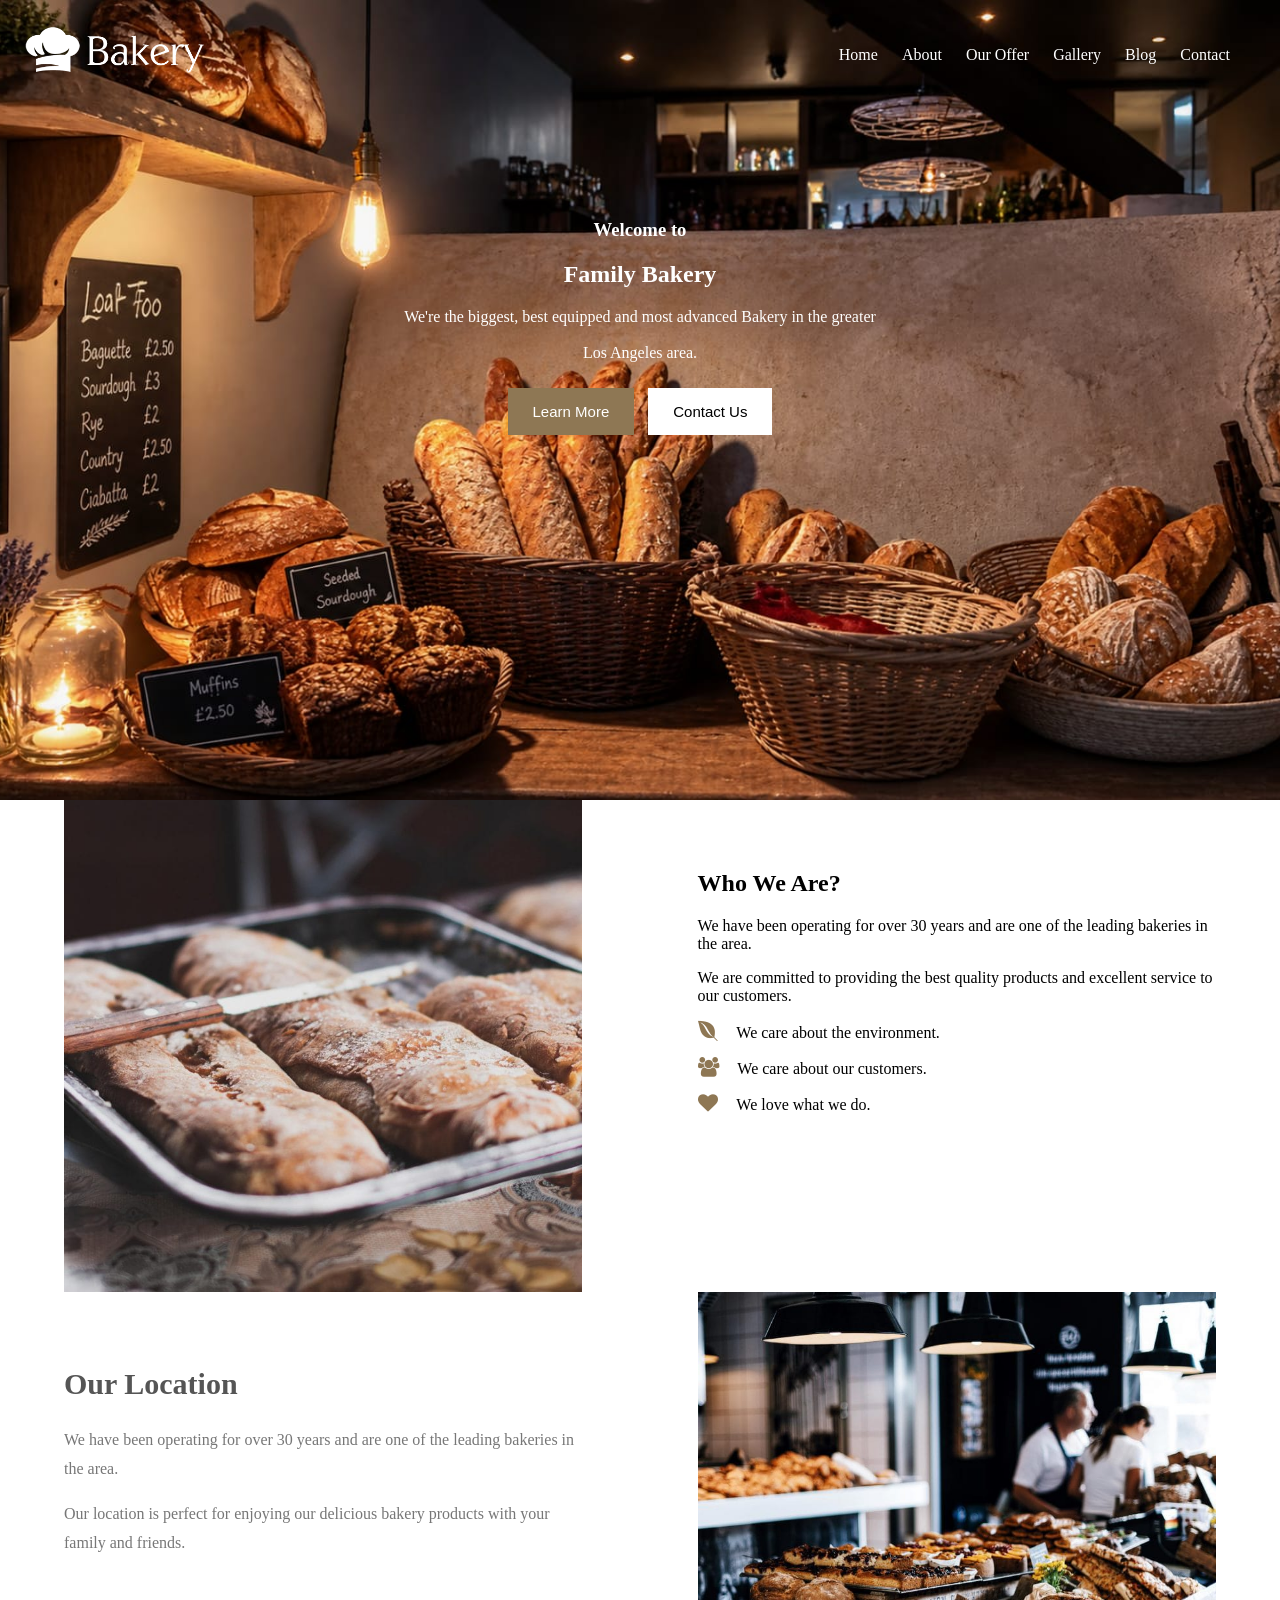
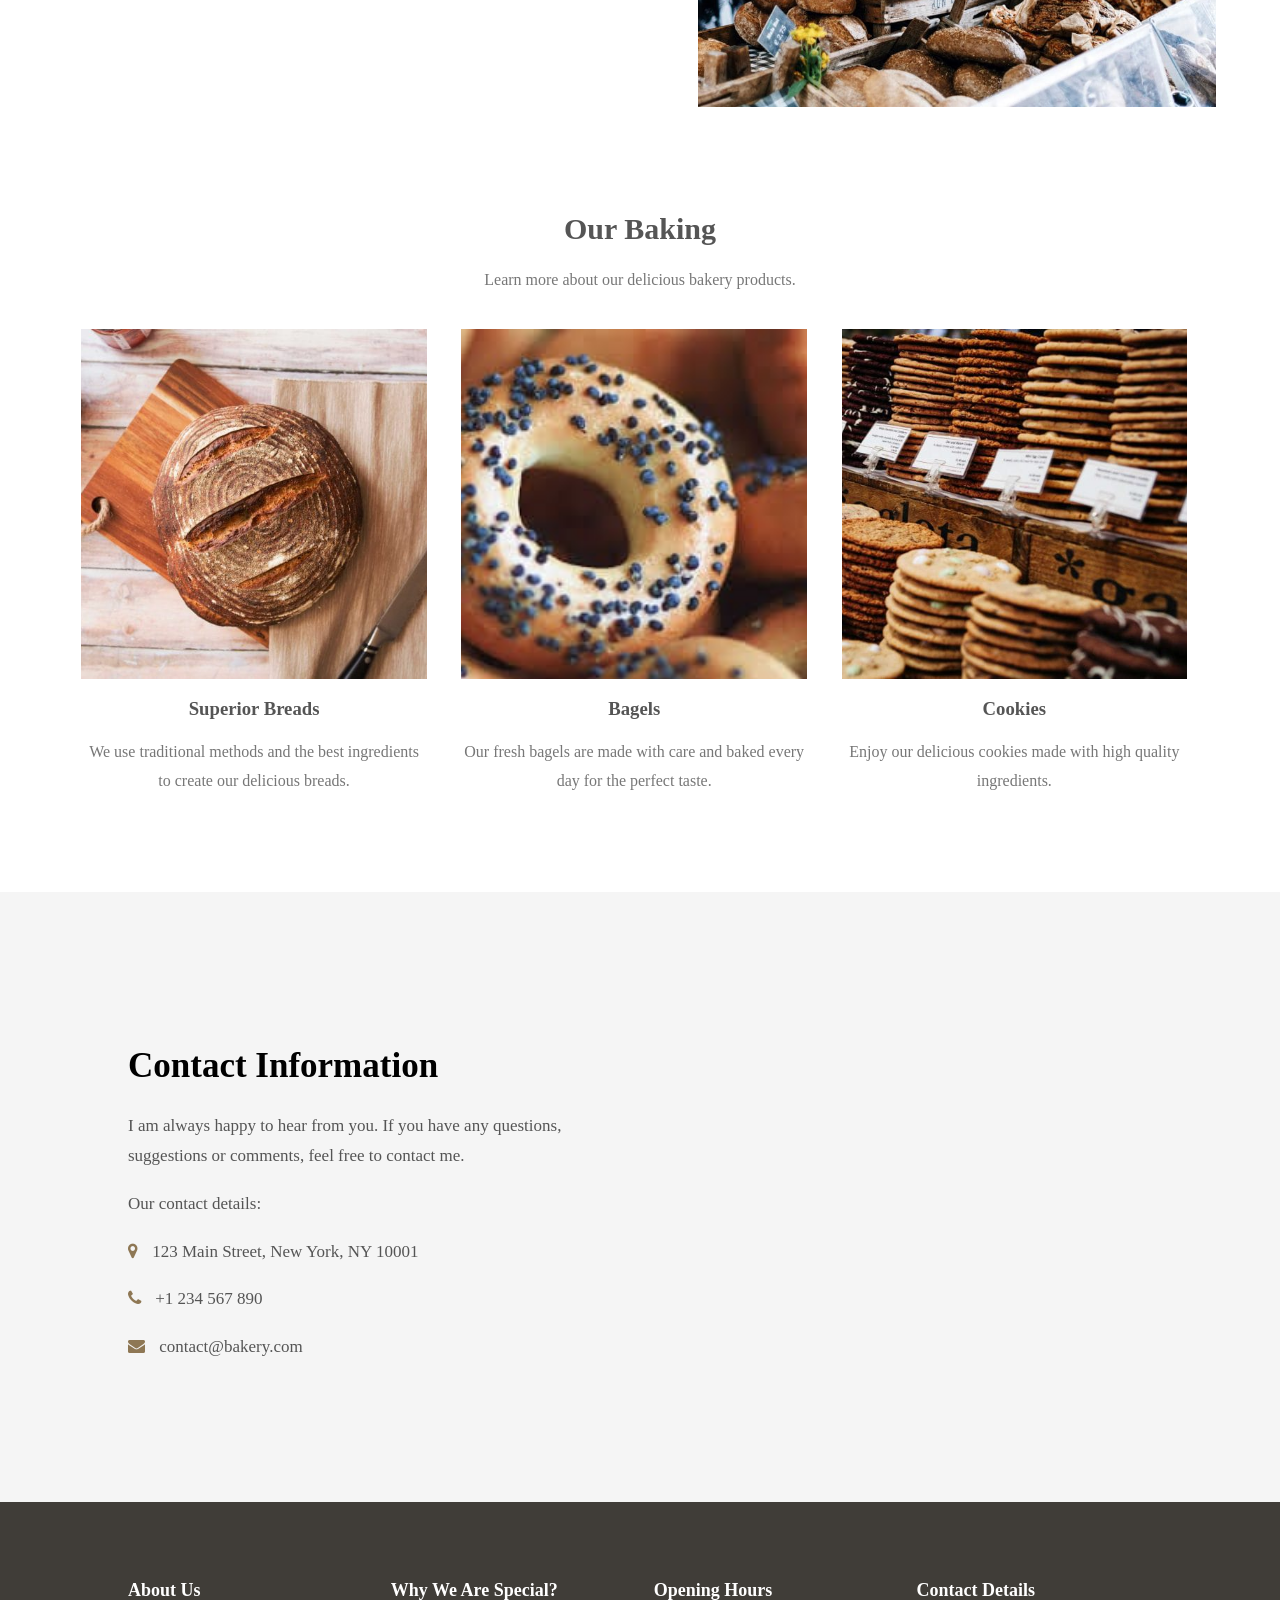
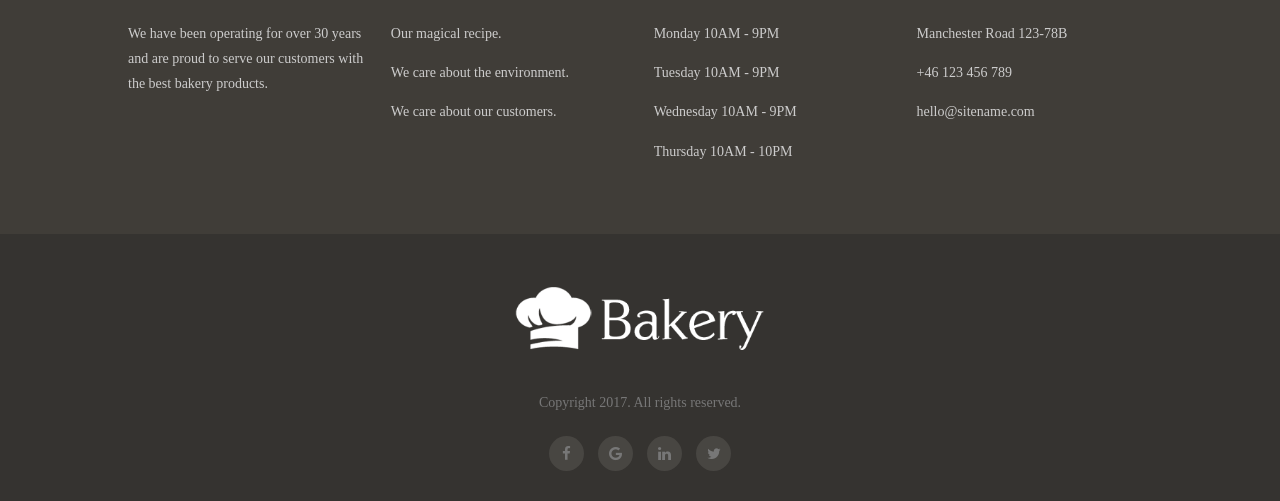
<file: Frontend_Sessions/Session4/index.html>
<!DOCTYPE html>
<html lang="en">
<head>
    <meta charset="UTF-8">
    <meta name="viewport" content="width=device-width, initial-scale=1.0">
    <title>Document</title>
    <link rel="stylesheet" href="style.css">
    <link rel="stylesheet" href="https://cdnjs.cloudflare.com/ajax/libs/font-awesome/4.7.0/css/font-awesome.min.css">
</head>
<body>
    <section class="hero">
        <img class="logo" src="img/bakery-light-1.png" alt="logo badery">
        <div class="container">
        <h3>Welcome to</h3>
        <h1>Family Bakery</h1>
        <p>We're the biggest, best equipped and most advanced Bakery in the greater <br> <br> Los Angeles area.</p>

        <button>Learn More</button>
        <button>Contact Us</button>

        </div>

        <div class="navbar">

            <ul>

                <li>Home</li>
                <li>About</li>
                <li>Our Offer</li>
                <li>Gallery</li>
                <li>Blog</li>
                <li>Contact</li>
            </ul>
        </div>
    </section>



<section class="who-we-are">

    <div class="image">
        <img src="img/bread-product.jpeg" alt="Bread">
    </div>

    <div class="text">
        <h2>Who We Are?</h2>

        <p>
            We have been operating for over 30 years and are one of the
            leading bakeries in the area.
        </p>

        <p>
            We are committed to providing the best quality products
            and excellent service to our customers.
        </p>

        <ul>
            <li>
                <i class="fa fa-envira"></i>
                <span>We care about the environment.</span>
            </li>

            <li>
                <i class="fa fa-users"></i>
                <span>We care about our customers.</span>
            </li>

            <li>
                <i class="fa fa-heart"></i>
                <span>We love what we do.</span>
            </li>
        </ul>

    </div>

</section>


<section class="our-location">

    <div class="location-text">
        <h2>Our Location</h2>

        <p>
            We have been operating for over 30 years and are one of the
            leading bakeries in the area.
        </p>

        <p>
            Our location is perfect for enjoying our delicious bakery
            products with your family and friends.
        </p>
    </div>

    <div class="location-image">
        <img src="img/bakery-container.jpeg" alt="Our Location">
    </div>

</section>


<section class="our-baking">

    <div class="baking-header">
        <h2>Our Baking</h2>
        <p>
            Learn more about our delicious bakery products.
        </p>
    </div>

    <div class="baking-items">

        <div class="baking-item">
            <img src="img/sample-of-breads.jpeg" alt="Bread">
            <h3>Superior Breads</h3>
            <p>
                We use traditional methods and the best ingredients
                to create our delicious breads.
            </p>
        </div>

        <div class="baking-item">
            <img src="img/Donates.jpeg" alt="Bagels">
            <h3>Bagels</h3>
            <p>
                Our fresh bagels are made with care and baked every day
                for the perfect taste.
            </p>
        </div>

        <div class="baking-item">
            <img src="img/Bakery-products.jpeg" alt="Cookies">
            <h3>Cookies</h3>
            <p>
                Enjoy our delicious cookies made with high quality
                ingredients.
            </p>
        </div>

    </div>

</section>
<section class="contact">
    <div class="contact-info">
        <h2>Contact Information</h2>

        <p>
            I am always happy to hear from you. If you have any questions,
            suggestions or comments, feel free to contact me.
        </p>

        <p>Our contact details:</p>


<p><i class="fa fa-map-marker"></i> 123 Main Street, New York, NY 10001</p>

<p><i class="fa fa-phone"></i> +1 234 567 890</p>

<p><i class="fa fa-envelope"></i> contact@bakery.com</p>

    </div>
<iframe
        src="https://www.google.com/maps?q=Manchester%20UK&output=embed"
        width="50%"
        height="400"
        style="border:0;"
        allowfullscreen=""
        loading="lazy">
    </iframe>

</section>


</section>



<footer class="footer">

    <div class="footer-content">

        <div class="footer-item">
            <h3>About Us</h3>
            <p>
                We have been operating for over 30 years and are proud
                to serve our customers with the best bakery products.
            </p>
        </div>

        <div class="footer-item">
            <h3>Why We Are Special?</h3>
            <p>Our magical recipe.</p>
            <p>We care about the environment.</p>
            <p>We care about our customers.</p>
        </div>

        <div class="footer-item">
            <h3>Opening Hours</h3>
            <p>Monday 10AM - 9PM</p>
            <p>Tuesday 10AM - 9PM</p>
            <p>Wednesday 10AM - 9PM</p>
            <p>Thursday 10AM - 10PM</p>
        </div>

        <div class="footer-item">
            <h3>Contact Details</h3>
            <p>Manchester Road 123-78B</p>
            <p>+46 123 456 789</p>
            <p>hello@sitename.com</p>
        </div>

    </div>

</footer>


<div class="bottom-footer">

    <img src="img/bakery-light-1.png" alt="Bakery">

    <p>Copyright 2017. All rights reserved.</p>

    <div class="social-icons">
        <i class="fa fa-facebook"></i>
        <i class="fa fa-google"></i>
        <i class="fa fa-linkedin"></i>
        <i class="fa fa-twitter"></i>
    </div>

</div>


</body>
</html>
</file>
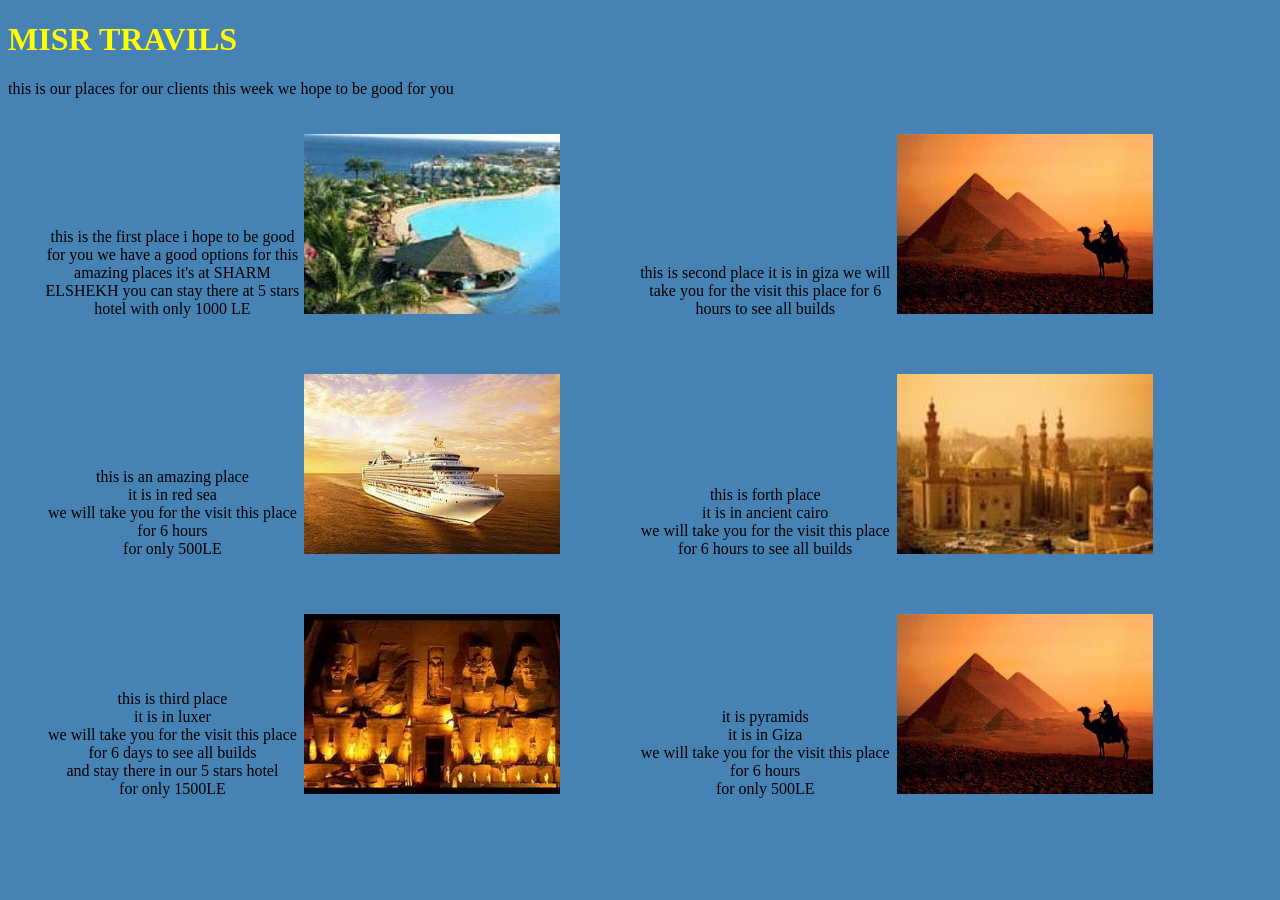
<file: Frontend_Sessions/Session1/Tasks/Task1/index.html>
<!DOCTYPE html>
<html lang="en">
<head>
    <meta charset="UTF-8">
    <meta name="viewport" content="width=device-width, initial-scale=1.0">
    <title>HTML Page</title>
    <link rel="stylesheet" href="style.css">
</head>
<body> 
    
    
    <!--               Header / Hero Section                  -->
   
    <header>
        <h1>MISR TRAVILS</h1>
        <p>
            this is our places for our clients this week
            we hope to be good for you
        </p>
    </header>

        <!--                  Places Section                      -->
    <main class="places-container">

        <!-- Place 1: Sharm El Sheikh -->
        <div class="place">
            <p>
                this is the first place
                i hope to be good for you
                we have a good options for this amazing places
                it's at SHARM ELSHEKH
                you can stay there at 5 stars hotel
                with only 1000 LE
            </p>
            <img src ="images/sharm-el-sheikh.jpg.jpeg" alt="Sharm El Sheikh">
        </div>

               <!--      Place 2: Giza    -->
        <div class="place">
            <p>
                this is second place
                it is in giza
                we will take you for the visit this place
                for 6 hours to see all builds
            </p>
            <img src="images/giza-pyramids.jpg.jpeg" alt="Giza Tour">
        </div>

                <!--     Place 3: Red Sea     -->
        <div class="place">
            <p>
                this is an amazing place<br>
                it is in red sea<br>
                we will take you for the visit this place<br>
                for 6 hours<br>
                for only 500LE
            </p>
            <img src="images/red-sea-resort.jpg.jpeg" alt="Red Sea">
        </div>

                <!--         Place 4: Ancient Cairo       -->
        <div class="place">
            <p>
                this is forth place<br>
                it is in ancient cairo<br>
                we will take you for the visit this place<br>
                for 6 hours to see all builds
            </p>
            <img src="images/ancient-cairo.jpg.jpeg" alt="Ancient Cairo">
        </div>

                  <!--       Place 5: Luxor             -->
        <div class="place">
            <p>
                this is third place<br>
                it is in luxer<br>
                we will take you for the visit this place<br>
                for 6 days to see all builds<br>
                and stay there in our 5 stars hotel<br>
                for only 1500LE
            </p>
            <img src="images/luxor-temple.jpg.jpeg" alt="Luxor">
        </div>


                  <!--     Place 6: Pyramids       -->
        <div class="place">
            <p>
                it is pyramids<br>
                it is in Giza<br>
                we will take you for the visit this place<br>
                for 6 hours<br>
                for only 500LE
            </p>
            <img src="images/giza-pyramids.jpg.jpeg" alt="Pyramids">
        </div>

    </main>
            <!--      End Places Section       -->

</body>

</html>
</file>
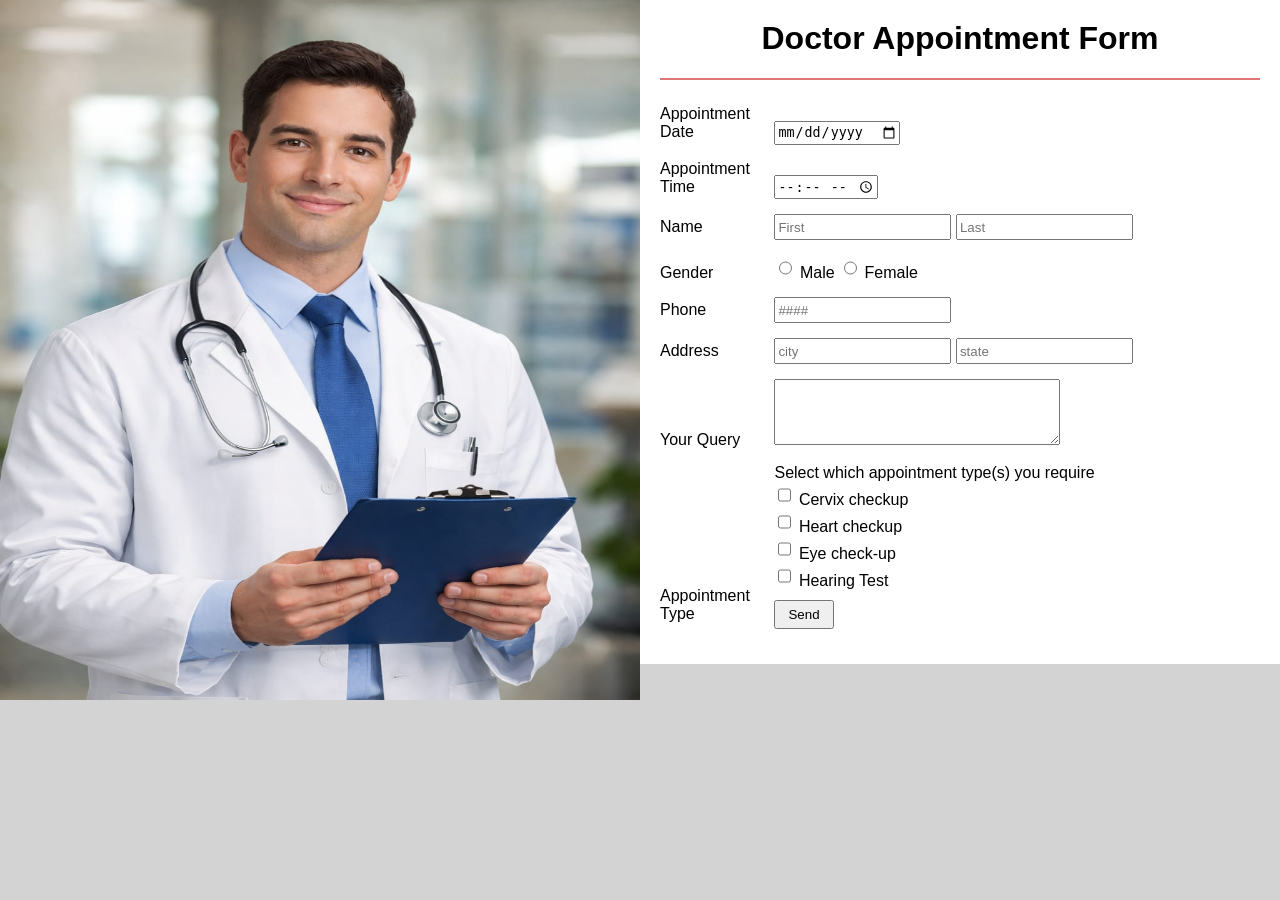
<file: Frontend_Sessions/Session1/Tasks/Task2/index.html>
<!DOCTYPE html>
<html lang="en">
<head>

    <meta charset="UTF-8">
    <meta name="viewport" content="width=device-width, initial-scale=1.0">
    <title>Doctor Appointment Form</title>
    <link rel="stylesheet" href="style.css">

</head>

<body>
                             <!-- Doctor Image -->


<div class="photo">
    <img src="images/doctor-image.jpg.jpeg" alt="Doctor">
</div>

                                <!--Appointment Form -->

<main class="Form-container">

                               <!--Appointment Title -->
     <h1>Doctor Appointment Form</h1>
    <hr>

                               <!--Appointment Date -->
<div class="form-row">

    <label>Appointment Date</label>
    <input type="date">

</div>
                            <!--Appointment Date -->
<div class="form-row">

<label>Appointment Time</label>
<input type="time">

</div>

                         <!--Naming Defination -->

<div class="form-row">
    <label>Name</label>
    <input type="text" placeholder="First">
    <input type="text" placeholder="Last">
</div>
                            <!--Gender -->
<div class="form-row">
    <label>Gender</label>
    <input type="radio" name="gender"> Male
    <input type="radio" name="gender"> Female
</div>
                               <!--Phone -->
<div class="form-row">
    <label>Phone</label>
    <input type="tel" placeholder="####">
</div>
                                <!--Address -->
<div class="form-row">
    <label>Address</label>
    <input type="text" placeholder="city">
    <input type="text" placeholder="state">
</div>

                                     <!--Query -->

       <div class="form-row">


    <label>Your Query</label>
    <textarea></textarea>

</div> 

                             <!--     Appointment Type      -->


<div class="form-row">
    <label>Appointment Type</label>

    <div>
        Select which appointment type(s) you require
        <br>

        <input type="checkbox"> Cervix checkup
        <br>

        <input type="checkbox"> Heart checkup
        <br>

        <input type="checkbox"> Eye check-up
        <br>

        <input type="checkbox"> Hearing Test
        <br>

        <button type="submit">Send</button>
    </div>
</div>



</main>

</body>
</html>
</file>
<file: Frontend_Sessions/Session4/style.css>
body{
    margin: 0;
}

.hero{
    background-image: url("img/bread_container.jpeg");
    background-size: cover;
    background-position: center;
    height:800px;
    position: relative;
}
.logo{
    position: absolute;
    top: 25px;
    left:25px;
    width: 180px;
}
.container{
text-align: center;
color: white;
padding-top:200px;

}

.navbar{
    position: absolute;
    top: 20px;
    right: 40px;
}


.navbar li{
    height: 40px;
     display: inline-block;
    
    padding: 10px;
    font-size: 16px;
     color: white;
}

.container button {
    padding: 15px 25px;
    margin: 10px 5px;
    border: none;
    font-size: 15px;
}

.container button:first-of-type {
    background-color: #8e7754;
    color: white;
}

.container button:last-of-type {
    background-color: white;
    color: black;
}

.who-we-are{

    width: 90%;
    margin: auto;
}
.who-we-are img{
    width: 45%;
    float: left;
}
.who-we-are .text{

    width: 45%;
    float: right;
    padding-top: 50px;

}

.who-we-are ul {
    list-style: none;
    padding: 0;
}

.who-we-are li {
    margin: 15px 0;
}

.who-we-are li i {
    margin-right: 15px;
    color: #8e7754;
    font-size: 20px;
}


.our-location {
    width: 90%;
    margin: 80px auto;
    overflow: hidden;
}

.location-text {
    width: 45%;
    float: left;
    padding-top: 50px;
}

.location-image {
    width: 45%;
    float: right;
}

.location-image img {
    width: 100%;
    display: block;
}

.location-text h2 {
    font-size: 30px;
    color: #555;
}

.location-text p {
    color: #777;
    line-height: 1.8;
}


.our-baking {
    width: 90%;
    margin: 80px auto;
    text-align: center;
    overflow: hidden;
}

.baking-header {
    margin-bottom: 40px;
}

.baking-header h2 {
    font-size: 30px;
    color: #555;
}

.baking-header p {
    color: #777;
}

.baking-item {
    width: 30%;
    float: left;
    margin: 0 1.5%;
}

.baking-item img {
    width: 100%;
    height: 350px;
    object-fit: cover;
    display: block;
}

.baking-item h3 {
    color: #555;
}

.baking-item p {
    color: #777;
    line-height: 1.8;
}


.contact {
    background-color: #f5f5f5;
    padding: 80px 10%;
    display: flex;
    justify-content: space-between;
    align-items: center;
}

.contact-info {
    width: 45%;
}

.contact iframe {
    width: 50%;
    height: 450px;
    border: 0;
}

.contact-info h2 {
    font-size: 35px;
    margin-bottom: 25px;
}

.contact-info p {
    font-size: 17px;
    line-height: 1.8;
    color: #555;
    margin-bottom: 15px;
}

.contact-info i {
    color: #8e7754;
    margin-right: 10px;
}




.footer {
    background-color: #403d38;
    color: white;
    padding: 60px 10%;
}

.footer-content {
    display: flex;
    justify-content: space-between;
}

.footer-item {
    width: 23%;
}

.footer-item h3 {
    font-size: 18px;
    margin-bottom: 20px;
}

.footer-item p {
    color: #ccc;
    font-size: 14px;
    line-height: 1.8;
    margin-bottom: 10px;
}




.bottom-footer {
    background-color: #353330;
    text-align: center;
    padding: 50px 10px 30px;
    color: #777;
}

.bottom-footer img {
    width: 250px;
    margin-bottom: 25px;
}

.bottom-footer p {
    font-size: 14px;
    margin-bottom: 25px;
}

.social-icons i {
    width: 35px;
    height: 35px;
    line-height: 35px;
    border-radius: 50%;
    background-color: #484642;
    margin: 0 5px;
    font-size: 15px;
}
</file>
<file: Frontend_Sessions/Session1/Tasks/Task1/style.css>
body {
    background-color: steelblue;
}

h1 {
  color: yellow;
}

.place {
    width: 45%;
    display: inline-block;
    text-align: center;
    margin: 20px 10px;

}

.place p {
    width: 45%;
    display: inline-block;
    text-align: center;

}

.place img {
    width: 45%;
    height: 180px;
    display: inline-block;

}
</file>
<file: Frontend_Sessions/Session1/Tasks/Task2/style.css>
body {
    margin: 0;
    background-color: lightgray;
    font-family: Arial, sans-serif;
}

.photo {
    width: 50%;
    float: left;
}

.photo img {
    width: 100%;
    height: 700px;
}

.Form-container {
    width: 50%;
    float: right;
    box-sizing: border-box;
    padding: 20px;
    background-color: white;
}

.Form-container h1 {
    text-align: center;
    margin-top: 0;
}

hr {
    border: none;
    border-top: 2px solid #d77;
    margin-bottom: 25px;
}

.form-row {
    margin-bottom: 15px;
}

.form-row label {
    display: inline-block;
    width: 110px;
}

.form-row input {
    height: 20px;
}

.form-row textarea {
    width: 280px;
    height: 60px;
}

.form-row div {
    display: inline-block;
}

button {
    margin-top: 10px;
    padding: 5px 12px;
}
</file>
